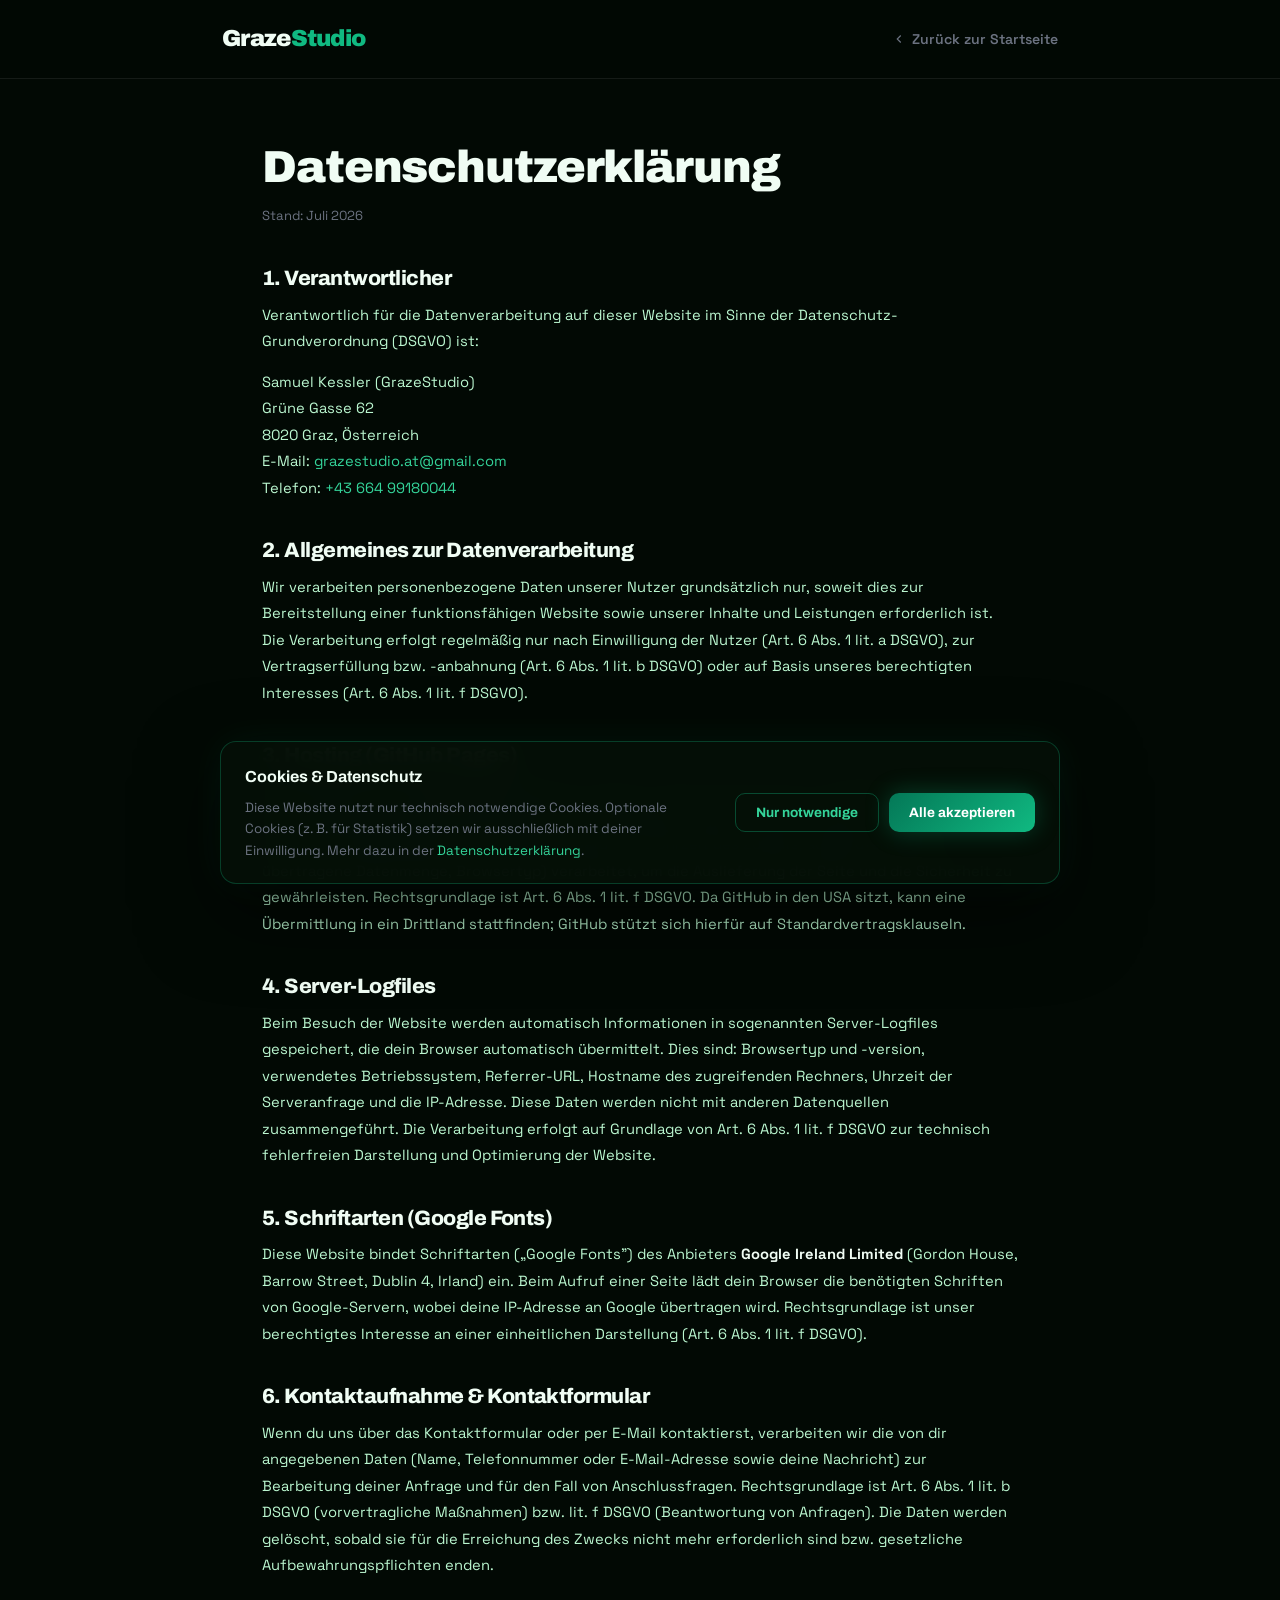
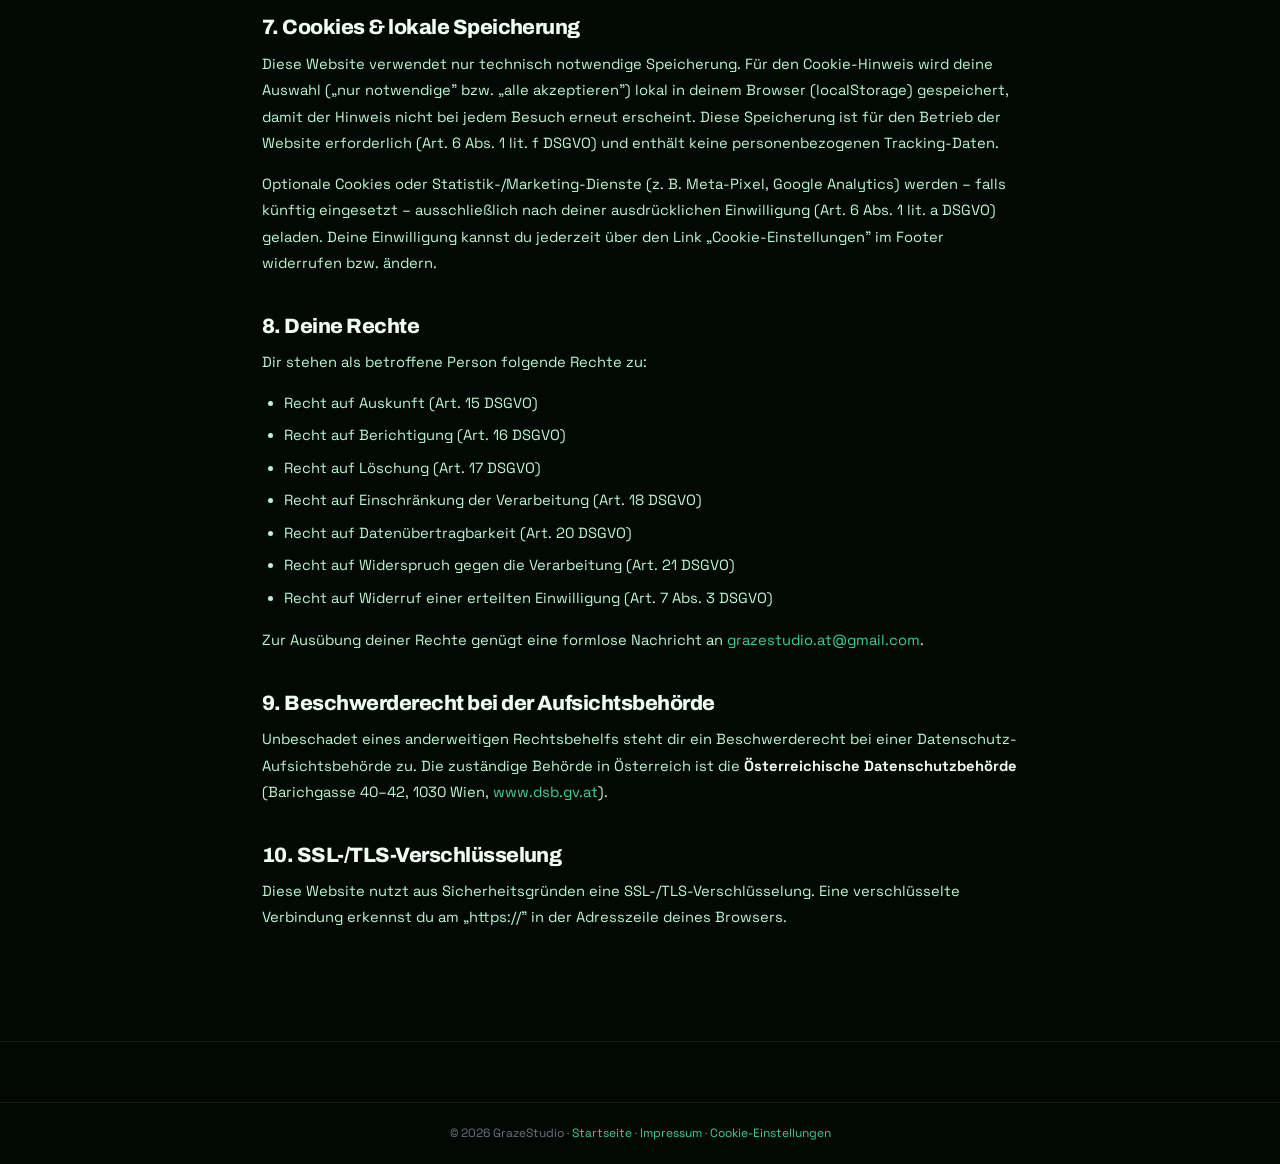
<file: datenschutz.html>
<!DOCTYPE html>
<html lang="de">
<head>
  <meta charset="UTF-8" />
  <meta name="viewport" content="width=device-width, initial-scale=1.0" />
  <title>Datenschutzerklärung – GrazeStudio</title>
  <meta name="robots" content="noindex" />
  <link rel="preconnect" href="https://fonts.googleapis.com" />
  <link rel="preconnect" href="https://fonts.gstatic.com" crossorigin />
  <link href="https://fonts.googleapis.com/css2?family=Archivo:wght@300;400;500;600;700;800;900&family=Space+Grotesk:wght@300;400;500;600;700&display=swap" rel="stylesheet" />
  <link rel="stylesheet" href="style.css?v=legal-cookie" />
</head>
<body>
  <nav class="legal-nav">
    <div class="legal-nav-inner">
      <a href="index.html" class="logo">Graze<span>Studio</span></a>
      <a href="index.html" class="legal-back">
        <svg width="14" height="14" viewBox="0 0 24 24" fill="none" stroke="currentColor" stroke-width="2"><path d="M15 18l-6-6 6-6"/></svg>
        Zurück zur Startseite
      </a>
    </div>
  </nav>

  <main class="legal-wrap">
    <h1>Datenschutzerklärung</h1>
    <p class="legal-updated">Stand: Juli 2026</p>

    <h2>1. Verantwortlicher</h2>
    <p>Verantwortlich für die Datenverarbeitung auf dieser Website im Sinne der Datenschutz-Grundverordnung (DSGVO) ist:</p>
    <p>
      Samuel Kessler (GrazeStudio)<br />
      Grüne Gasse 62<br />
      8020 Graz, Österreich<br />
      E-Mail: <a href="mailto:grazestudio.at@gmail.com">grazestudio.at@gmail.com</a><br />
      Telefon: <a href="tel:+4366499180044">+43 664 99180044</a>
    </p>

    <h2>2. Allgemeines zur Datenverarbeitung</h2>
    <p>Wir verarbeiten personenbezogene Daten unserer Nutzer grundsätzlich nur, soweit dies zur Bereitstellung einer funktionsfähigen Website sowie unserer Inhalte und Leistungen erforderlich ist. Die Verarbeitung erfolgt regelmäßig nur nach Einwilligung der Nutzer (Art. 6 Abs. 1 lit. a DSGVO), zur Vertragserfüllung bzw. -anbahnung (Art. 6 Abs. 1 lit. b DSGVO) oder auf Basis unseres berechtigten Interesses (Art. 6 Abs. 1 lit. f DSGVO).</p>

    <h2>3. Hosting (GitHub Pages)</h2>
    <p>Diese Website wird bei <strong>GitHub, Inc.</strong> (88 Colin P. Kelly Jr. Street, San Francisco, CA 94107, USA) über den Dienst „GitHub Pages" gehostet. Beim Aufruf der Website werden durch den Hoster automatisch technische Zugriffsdaten (u.&nbsp;a. IP-Adresse, Datum und Uhrzeit des Zugriffs, aufgerufene Seite, übertragene Datenmenge, Browsertyp) verarbeitet, um die Auslieferung der Seite und die Sicherheit zu gewährleisten. Rechtsgrundlage ist Art. 6 Abs. 1 lit. f DSGVO. Da GitHub in den USA sitzt, kann eine Übermittlung in ein Drittland stattfinden; GitHub stützt sich hierfür auf Standardvertragsklauseln.</p>

    <h2>4. Server-Logfiles</h2>
    <p>Beim Besuch der Website werden automatisch Informationen in sogenannten Server-Logfiles gespeichert, die dein Browser automatisch übermittelt. Dies sind: Browsertyp und -version, verwendetes Betriebssystem, Referrer-URL, Hostname des zugreifenden Rechners, Uhrzeit der Serveranfrage und die IP-Adresse. Diese Daten werden nicht mit anderen Datenquellen zusammengeführt. Die Verarbeitung erfolgt auf Grundlage von Art. 6 Abs. 1 lit. f DSGVO zur technisch fehlerfreien Darstellung und Optimierung der Website.</p>

    <h2>5. Schriftarten (Google Fonts)</h2>
    <p>Diese Website bindet Schriftarten („Google Fonts") des Anbieters <strong>Google Ireland Limited</strong> (Gordon House, Barrow Street, Dublin 4, Irland) ein. Beim Aufruf einer Seite lädt dein Browser die benötigten Schriften von Google-Servern, wobei deine IP-Adresse an Google übertragen wird. Rechtsgrundlage ist unser berechtigtes Interesse an einer einheitlichen Darstellung (Art. 6 Abs. 1 lit. f DSGVO).</p>

    <h2>6. Kontaktaufnahme &amp; Kontaktformular</h2>
    <p>Wenn du uns über das Kontaktformular oder per E-Mail kontaktierst, verarbeiten wir die von dir angegebenen Daten (Name, Telefonnummer oder E-Mail-Adresse sowie deine Nachricht) zur Bearbeitung deiner Anfrage und für den Fall von Anschlussfragen. Rechtsgrundlage ist Art. 6 Abs. 1 lit. b DSGVO (vorvertragliche Maßnahmen) bzw. lit. f DSGVO (Beantwortung von Anfragen). Die Daten werden gelöscht, sobald sie für die Erreichung des Zwecks nicht mehr erforderlich sind bzw. gesetzliche Aufbewahrungspflichten enden.</p>

    <h2>7. Cookies &amp; lokale Speicherung</h2>
    <p>Diese Website verwendet nur technisch notwendige Speicherung. Für den Cookie-Hinweis wird deine Auswahl („nur notwendige" bzw. „alle akzeptieren") lokal in deinem Browser (localStorage) gespeichert, damit der Hinweis nicht bei jedem Besuch erneut erscheint. Diese Speicherung ist für den Betrieb der Website erforderlich (Art. 6 Abs. 1 lit. f DSGVO) und enthält keine personenbezogenen Tracking-Daten.</p>
    <p>Optionale Cookies oder Statistik-/Marketing-Dienste (z.&nbsp;B. Meta-Pixel, Google Analytics) werden – falls künftig eingesetzt – ausschließlich nach deiner ausdrücklichen Einwilligung (Art. 6 Abs. 1 lit. a DSGVO) geladen. Deine Einwilligung kannst du jederzeit über den Link „Cookie-Einstellungen" im Footer widerrufen bzw. ändern.</p>

    <h2>8. Deine Rechte</h2>
    <p>Dir stehen als betroffene Person folgende Rechte zu:</p>
    <ul>
      <li>Recht auf Auskunft (Art. 15 DSGVO)</li>
      <li>Recht auf Berichtigung (Art. 16 DSGVO)</li>
      <li>Recht auf Löschung (Art. 17 DSGVO)</li>
      <li>Recht auf Einschränkung der Verarbeitung (Art. 18 DSGVO)</li>
      <li>Recht auf Datenübertragbarkeit (Art. 20 DSGVO)</li>
      <li>Recht auf Widerspruch gegen die Verarbeitung (Art. 21 DSGVO)</li>
      <li>Recht auf Widerruf einer erteilten Einwilligung (Art. 7 Abs. 3 DSGVO)</li>
    </ul>
    <p>Zur Ausübung deiner Rechte genügt eine formlose Nachricht an <a href="mailto:grazestudio.at@gmail.com">grazestudio.at@gmail.com</a>.</p>

    <h2>9. Beschwerderecht bei der Aufsichtsbehörde</h2>
    <p>Unbeschadet eines anderweitigen Rechtsbehelfs steht dir ein Beschwerderecht bei einer Datenschutz-Aufsichtsbehörde zu. Die zuständige Behörde in Österreich ist die <strong>Österreichische Datenschutzbehörde</strong> (Barichgasse 40–42, 1030 Wien, <a href="https://www.dsb.gv.at" target="_blank" rel="noopener">www.dsb.gv.at</a>).</p>

    <h2>10. SSL-/TLS-Verschlüsselung</h2>
    <p>Diese Website nutzt aus Sicherheitsgründen eine SSL-/TLS-Verschlüsselung. Eine verschlüsselte Verbindung erkennst du am „https://" in der Adresszeile deines Browsers.</p>
  </main>

  <footer>
    <div class="footer-bottom">
      <p>© 2026 GrazeStudio · <a href="index.html" style="color:var(--em-400);text-decoration:none;">Startseite</a> · <a href="impressum.html" style="color:var(--em-400);text-decoration:none;">Impressum</a> · <a href="#" data-cookie-settings style="color:var(--em-400);text-decoration:none;">Cookie-Einstellungen</a></p>
    </div>
  </footer>

  <script src="main.js?v=legal-cookie"></script>
</body>
</html>
</file>
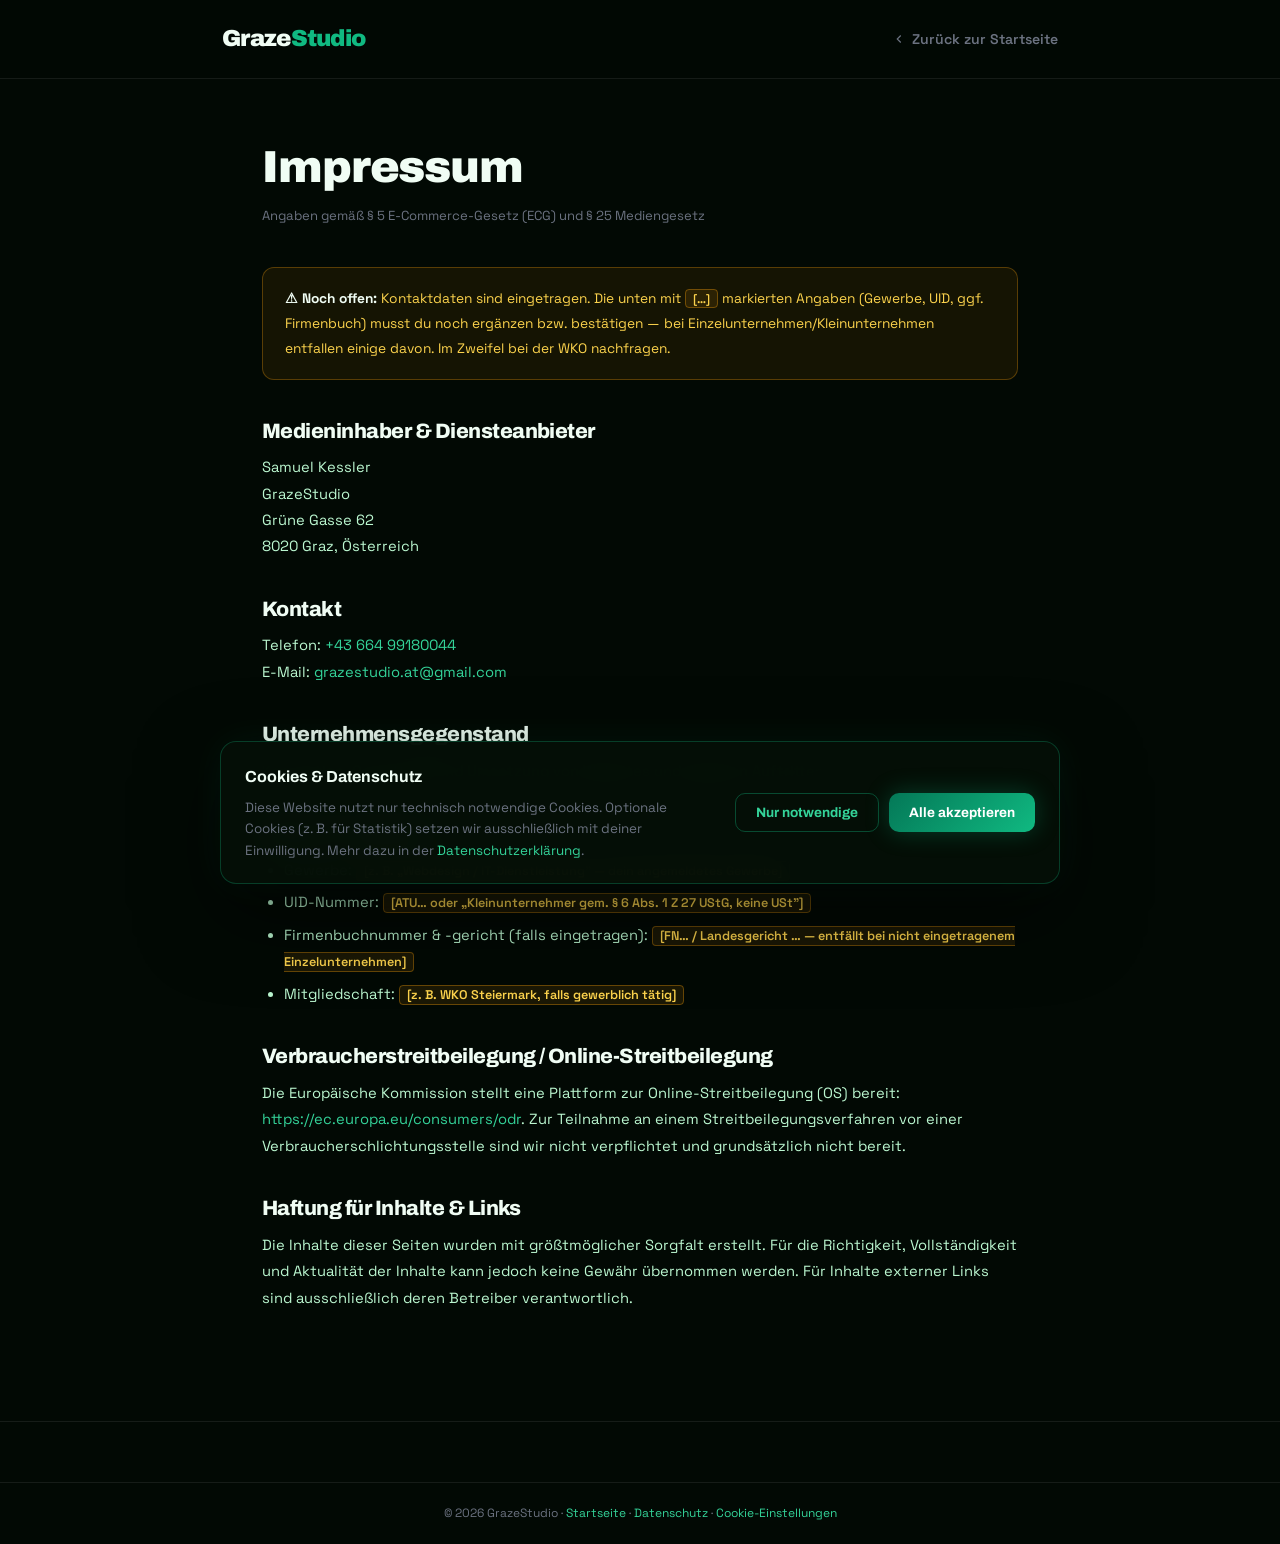
<file: impressum.html>
<!DOCTYPE html>
<html lang="de">
<head>
  <meta charset="UTF-8" />
  <meta name="viewport" content="width=device-width, initial-scale=1.0" />
  <title>Impressum – GrazeStudio</title>
  <meta name="robots" content="noindex" />
  <link rel="preconnect" href="https://fonts.googleapis.com" />
  <link rel="preconnect" href="https://fonts.gstatic.com" crossorigin />
  <link href="https://fonts.googleapis.com/css2?family=Archivo:wght@300;400;500;600;700;800;900&family=Space+Grotesk:wght@300;400;500;600;700&display=swap" rel="stylesheet" />
  <link rel="stylesheet" href="style.css?v=legal-cookie" />
</head>
<body>
  <nav class="legal-nav">
    <div class="legal-nav-inner">
      <a href="index.html" class="logo">Graze<span>Studio</span></a>
      <a href="index.html" class="legal-back">
        <svg width="14" height="14" viewBox="0 0 24 24" fill="none" stroke="currentColor" stroke-width="2"><path d="M15 18l-6-6 6-6"/></svg>
        Zurück zur Startseite
      </a>
    </div>
  </nav>

  <main class="legal-wrap">
    <h1>Impressum</h1>
    <p class="legal-updated">Angaben gemäß § 5 E-Commerce-Gesetz (ECG) und § 25 Mediengesetz</p>

    <div class="legal-notice">
      <p><strong>⚠ Noch offen:</strong> Kontaktdaten sind eingetragen. Die unten mit <span class="legal-placeholder">[…]</span> markierten Angaben (Gewerbe, UID, ggf. Firmenbuch) musst du noch ergänzen bzw. bestätigen — bei Einzelunternehmen/Kleinunternehmen entfallen einige davon. Im Zweifel bei der WKO nachfragen.</p>
    </div>

    <h2>Medieninhaber &amp; Diensteanbieter</h2>
    <p>
      Samuel Kessler<br />
      GrazeStudio<br />
      Grüne Gasse 62<br />
      8020 Graz, Österreich
    </p>

    <h2>Kontakt</h2>
    <p>
      Telefon: <a href="tel:+4366499180044">+43 664 99180044</a><br />
      E-Mail: <a href="mailto:grazestudio.at@gmail.com">grazestudio.at@gmail.com</a>
    </p>

    <h2>Unternehmensgegenstand</h2>
    <p>Konzeption, Gestaltung und Umsetzung von Websites und digitalen Auftritten.</p>

    <h2>Weitere Angaben</h2>
    <ul>
      <li>Gewerbe: <span class="legal-placeholder">[z.&nbsp;B. „Webdesign / IT-Dienstleistung" — dein angemeldetes Gewerbe]</span></li>
      <li>UID-Nummer: <span class="legal-placeholder">[ATU… oder „Kleinunternehmer gem. § 6 Abs. 1 Z 27 UStG, keine USt"]</span></li>
      <li>Firmenbuchnummer &amp; -gericht (falls eingetragen): <span class="legal-placeholder">[FN… / Landesgericht … — entfällt bei nicht eingetragenem Einzelunternehmen]</span></li>
      <li>Mitgliedschaft: <span class="legal-placeholder">[z.&nbsp;B. WKO Steiermark, falls gewerblich tätig]</span></li>
    </ul>

    <h2>Verbraucherstreitbeilegung / Online-Streitbeilegung</h2>
    <p>Die Europäische Kommission stellt eine Plattform zur Online-Streitbeilegung (OS) bereit: <a href="https://ec.europa.eu/consumers/odr" target="_blank" rel="noopener">https://ec.europa.eu/consumers/odr</a>. Zur Teilnahme an einem Streitbeilegungsverfahren vor einer Verbraucherschlichtungsstelle sind wir nicht verpflichtet und grundsätzlich nicht bereit.</p>

    <h2>Haftung für Inhalte &amp; Links</h2>
    <p>Die Inhalte dieser Seiten wurden mit größtmöglicher Sorgfalt erstellt. Für die Richtigkeit, Vollständigkeit und Aktualität der Inhalte kann jedoch keine Gewähr übernommen werden. Für Inhalte externer Links sind ausschließlich deren Betreiber verantwortlich.</p>
  </main>

  <footer>
    <div class="footer-bottom">
      <p>© 2026 GrazeStudio · <a href="index.html" style="color:var(--em-400);text-decoration:none;">Startseite</a> · <a href="datenschutz.html" style="color:var(--em-400);text-decoration:none;">Datenschutz</a> · <a href="#" data-cookie-settings style="color:var(--em-400);text-decoration:none;">Cookie-Einstellungen</a></p>
    </div>
  </footer>

  <script src="main.js?v=legal-cookie"></script>
</body>
</html>
</file>
<file: style.css>
/* ============================================================
   GRAZE STUDIO — Cinematic Dark Glassmorphism
   Fonts: Archivo (headings) + Space Grotesk (body)
   Source: UI/UX Pro Max — cinematic dark + bento grid
   ============================================================ */

*, *::before, *::after { box-sizing: border-box; margin: 0; padding: 0; }

:root {
  --em-300: #6ee7b7;
  --em-400: #34d399;
  --em-500: #10b981;
  --em-600: #059669;
  --em-700: #047857;
  --em-900: #064e3b;

  --bg:      #020904;
  --bg-alt:  #050f07;
  --bg-t:     rgba(2,9,4,0.8);
  --bg-alt-t: rgba(5,15,7,0.76);
  --glass:   rgba(255,255,255,0.045);
  --glass-h: rgba(255,255,255,0.075);
  --border:  rgba(255,255,255,0.08);
  --border-h:rgba(16,185,129,0.30);

  --text-1: #f0fdf4;
  --text-2: #bbf7d0;
  --text-3: #6b7280;
  --text-4: #9ca3af;

  --blur: 16px;
  --r: 20px;
  --r-sm: 12px;
  --ease: cubic-bezier(0.16, 1, 0.3, 1);
  --t: 0.28s;
}

html { scroll-behavior: smooth; }

body {
  font-family: 'Space Grotesk', sans-serif;
  background: var(--bg);
  color: var(--text-1);
  line-height: 1.65;
  overflow-x: hidden;
}

/* Animated 3D wave backdrop — sits behind everything below the hero.
   Pinned via position:fixed so it never scrolls with the page; only the
   wave motion inside the canvas animates in place. */
.site-wave-bg {
  position: fixed; inset: 0; z-index: -1;
  width: 100%; height: 100%;
  display: block; pointer-events: none;
}

/* Noise texture overlay */
.noise-overlay {
  position: fixed; inset: 0; z-index: 999; pointer-events: none;
  background-image: url("data:image/svg+xml,%3Csvg viewBox='0 0 256 256' xmlns='http://www.w3.org/2000/svg'%3E%3Cfilter id='n'%3E%3CfeTurbulence type='fractalNoise' baseFrequency='0.9' numOctaves='4' stitchTiles='stitch'/%3E%3C/filter%3E%3Crect width='100%25' height='100%25' filter='url(%23n)' opacity='1'/%3E%3C/svg%3E");
  opacity: 0.022;
}

/* ---- TYPE ---- */
h1,h2,h3,h4 { font-family:'Archivo',sans-serif; letter-spacing:-0.025em; line-height:1.08; }
h1 { font-size:clamp(3rem,7vw,5.8rem); font-weight:900; }
h1 em { font-style:normal; background:linear-gradient(135deg,var(--em-500),var(--em-300)); -webkit-background-clip:text; -webkit-text-fill-color:transparent; background-clip:text; }
h2 { font-size:clamp(2rem,4.5vw,3.4rem); font-weight:800; }
h3 { font-size:1.15rem; font-weight:700; }
p  { color:var(--text-3); font-size:0.95rem; line-height:1.75; }

.gradient-text {
  background:linear-gradient(135deg,var(--em-500) 0%,var(--em-400) 60%,var(--em-300) 100%);
  -webkit-background-clip:text; -webkit-text-fill-color:transparent; background-clip:text;
}

/* ---- LAYOUT ---- */
.container { max-width:1220px; margin:0 auto; padding:0 32px; }
.text-center { text-align:center; }
section { padding:120px 0; }
.section-alt { background:var(--bg-alt-t); }

.section-header { margin-bottom:56px; }
.section-header h2 { margin-top:12px; }

.section-cta { text-align:center; margin-top:56px; }

/* ---- GLASS ---- */
.glass {
  background:var(--glass);
  backdrop-filter:blur(var(--blur));
  -webkit-backdrop-filter:blur(var(--blur));
  border:1px solid var(--border);
  border-radius:var(--r);
}

/* ---- TAGS ---- */
.section-tag {
  display:inline-block;
  background:rgba(16,185,129,.1);
  border:1px solid rgba(16,185,129,.22);
  color:var(--em-400);
  padding:5px 14px; border-radius:999px;
  font-size:.7rem; font-weight:700; letter-spacing:.1em; text-transform:uppercase;
}

/* ---- BUTTONS ---- */
.btn-primary {
  display:inline-flex; align-items:center; justify-content:center; gap:6px;
  background:linear-gradient(135deg,var(--em-700),var(--em-500));
  color:#fff; font-family:'Archivo',sans-serif; font-weight:700; font-size:.92rem;
  padding:14px 26px; border-radius:var(--r-sm);
  border:none; cursor:pointer; text-decoration:none;
  box-shadow:0 0 30px rgba(16,185,129,.28);
  transition:transform var(--t) var(--ease), box-shadow var(--t) var(--ease);
}
.btn-primary:hover { transform:translateY(-2px); box-shadow:0 0 48px rgba(16,185,129,.48); }
.btn-primary.btn-sm { padding:10px 18px; font-size:.82rem; }
.btn-large { padding:17px 36px; font-size:1rem; }
.w-full { width:100%; }

.btn-outline {
  display:inline-flex; align-items:center; gap:6px;
  background:transparent; color:var(--em-400);
  font-family:'Archivo',sans-serif; font-weight:700; font-size:.9rem;
  padding:13px 24px; border-radius:var(--r-sm);
  border:1px solid rgba(16,185,129,.35); text-decoration:none;
  transition:background var(--t), border-color var(--t);
}
.btn-outline:hover { background:rgba(16,185,129,.1); border-color:rgba(16,185,129,.6); }

.btn-outline-sm {
  display:inline-flex; align-items:center;
  background:transparent; color:var(--em-400);
  font-weight:700; font-size:.8rem; padding:8px 16px;
  border-radius:8px; border:1px solid rgba(16,185,129,.3);
  text-decoration:none; cursor:pointer; transition:background var(--t);
}
.btn-outline-sm:hover { background:rgba(16,185,129,.1); }

.btn-text {
  display:inline-flex; align-items:center; gap:6px;
  color:var(--text-4); font-weight:600; font-size:.9rem;
  text-decoration:none; padding:14px 0;
  transition:color var(--t);
}
.btn-text:hover { color:var(--text-1); }

/* ---- NAVBAR ---- */
#navbar {
  position:fixed; top:0; left:0; right:0; z-index:1000;
  border-bottom:1px solid transparent;
  transition:background .3s, border-color .3s, backdrop-filter .3s;
}
#navbar.scrolled {
  background:rgba(2,9,4,.85);
  backdrop-filter:blur(24px);
  -webkit-backdrop-filter:blur(24px);
  border-bottom-color:var(--border);
}
.nav-inner { max-width:1220px; margin:0 auto; padding:20px 32px; display:flex; align-items:center; justify-content:space-between; }
.logo { font-family:'Archivo',sans-serif; font-size:1.45rem; font-weight:900; color:var(--text-1); text-decoration:none; letter-spacing:-.03em; }
.logo span { color:var(--em-500); }
.nav-links { list-style:none; display:flex; align-items:center; gap:2px; }
.nav-links a { color:var(--text-3); font-size:.88rem; font-weight:500; padding:8px 14px; border-radius:8px; text-decoration:none; transition:color var(--t); }
.nav-links a:hover { color:var(--text-1); }
.btn-nav { background:rgba(16,185,129,.1) !important; border:1px solid rgba(16,185,129,.28) !important; color:var(--em-400) !important; font-weight:700 !important; }
.btn-nav:hover { background:rgba(16,185,129,.22) !important; color:#fff !important; }

.burger { display:none; flex-direction:column; gap:5px; background:none; border:none; cursor:pointer; padding:8px; }
.burger span { width:22px; height:2px; background:var(--text-3); border-radius:2px; display:block; }
.mobile-menu { display:none; flex-direction:column; padding:16px 32px; border-top:1px solid var(--border); background:#020904; }
.mobile-menu.open { display:flex; }
.mob-link { color:var(--text-3); font-weight:500; padding:13px 0; border-bottom:1px solid var(--border); text-decoration:none; transition:color var(--t); }
.mob-link:hover,.mob-link.cta { color:var(--em-400); }
.mob-link.cta { border:none; font-weight:700; margin-top:8px; }

/* ════════════════════════════════
   HERO — Split Layout
   ════════════════════════════════ */
#hero {
  min-height:100vh; display:flex; align-items:center;
  position:relative; overflow:hidden; padding:120px 0 80px;
  background:var(--bg); /* fully opaque — the wave backdrop only starts below the hero */
}

/* Ambient particle field (physics-based, replaces static blobs) */
.hero-particles {
  position:absolute; inset:0; z-index:0;
  display:block; width:100%; height:100%;
  pointer-events:none;
}

.hero-grid {
  display:grid; grid-template-columns:1fr 1fr;
  gap:64px; align-items:center;
  position:relative; z-index:1;
}

.availability-pill {
  display:inline-flex; align-items:center; gap:8px;
  background:rgba(16,185,129,.08); border:1px solid rgba(16,185,129,.2);
  color:var(--em-400); padding:7px 16px; border-radius:999px;
  font-size:.75rem; font-weight:600; text-decoration:none;
  margin-bottom:28px; transition:background var(--t);
}
.availability-pill:hover { background:rgba(16,185,129,.15); }
.avail-dot { width:7px; height:7px; background:var(--em-400); border-radius:50%; animation:pulse 2s ease infinite; }
@keyframes pulse { 0%,100%{opacity:1;box-shadow:0 0 0 0 rgba(16,185,129,.4)} 50%{opacity:.7;box-shadow:0 0 0 6px rgba(16,185,129,0)} }

.hero-left h1 { margin-bottom:22px; }
.hero-desc { font-size:1.05rem; color:var(--text-2); margin-bottom:36px; max-width:480px; }
.hero-actions { display:flex; align-items:center; gap:20px; flex-wrap:wrap; }

/* Floating cards right side */
.hero-right {
  display:grid;
  grid-template-columns:1fr 1fr;
  grid-template-rows:auto auto;
  gap:14px;
  animation:heroFloat 6s ease-in-out infinite;
}
@keyframes heroFloat { 0%,100%{transform:translateY(0)} 50%{transform:translateY(-8px)} }

.hero-card { padding:22px; cursor:default; }
.hero-card:hover { border-color:var(--border-h); background:var(--glass-h); }

.card-main { grid-column:span 2; }
.card-label { font-size:.68rem; font-weight:700; color:var(--em-500); text-transform:uppercase; letter-spacing:.09em; margin-bottom:8px; }
.card-title { font-family:'Archivo',sans-serif; font-weight:700; font-size:1.1rem; margin-bottom:4px; }
.card-sub   { font-size:.8rem; color:var(--text-3); margin-bottom:16px; }
.card-progress { display:flex; flex-direction:column; gap:6px; }
.progress-bar { height:4px; background:rgba(255,255,255,.08); border-radius:2px; position:relative; overflow:hidden; }
.progress-bar::after { content:''; position:absolute; inset:0 auto 0 0; width:var(--pct); background:linear-gradient(90deg,var(--em-700),var(--em-400)); border-radius:2px; animation:fillBar 1.2s var(--ease) .5s both; }
@keyframes fillBar { from{width:0} to{width:var(--pct)} }
.card-progress span { font-size:.72rem; color:var(--text-3); }

.card-stat { display:flex; flex-direction:column; justify-content:center; align-items:flex-start; gap:4px; }
.stat-big { font-family:'Archivo',sans-serif; font-size:2.8rem; font-weight:900; line-height:1; background:linear-gradient(135deg,var(--em-500),var(--em-300)); -webkit-background-clip:text; -webkit-text-fill-color:transparent; background-clip:text; }
.stat-label { font-size:.75rem; color:var(--text-3); line-height:1.4; }

.card-review { display:flex; flex-direction:column; gap:8px; }
.review-stars { color:#f59e0b; font-size:.75rem; letter-spacing:2px; }
.card-review p { font-size:.78rem; font-style:italic; color:var(--text-2); }
.review-author { font-size:.7rem; color:var(--text-3); }

.card-speed { display:flex; flex-direction:column; align-items:center; justify-content:center; gap:8px; }
.speed-ring { position:relative; display:flex; align-items:center; justify-content:center; }
.speed-ring span { position:absolute; font-family:'Archivo',sans-serif; font-size:.9rem; font-weight:800; color:var(--em-400); }
.speed-label { font-size:.72rem; color:var(--text-3); text-align:center; }

/* ════════════════════════════════
   MARQUEE TICKER
   ════════════════════════════════ */
.marquee-wrap {
  border-top:1px solid var(--border);
  border-bottom:1px solid var(--border);
  background:rgba(16,185,129,.03);
  padding:14px 0; overflow:hidden; white-space:nowrap;
}
.marquee-track {
  display:inline-flex; align-items:center; gap:24px;
  animation:marquee 28s linear infinite;
  font-size:.8rem; font-weight:600; color:var(--text-3);
  text-transform:uppercase; letter-spacing:.08em;
}
.marquee-dot { color:var(--em-600); font-size:.5rem; }
@keyframes marquee { from{transform:translateX(0)} to{transform:translateX(-50%)} }

/* ════════════════════════════════
   CAPABILITIES — tabbed services with live preview
   ════════════════════════════════ */
#leistungen { background:var(--bg-alt-t); }

.cap-tabs { display:flex; flex-wrap:wrap; gap:10px; margin-bottom:36px; }
.cap-tab {
  display:inline-flex; align-items:center; gap:9px;
  background:var(--glass); border:1px solid var(--border); color:var(--text-3);
  font-family:'Archivo',sans-serif; font-weight:700; font-size:.88rem;
  padding:13px 20px; border-radius:999px; cursor:pointer;
  transition:background var(--t), border-color var(--t), color var(--t);
}
.cap-tab svg { flex-shrink:0; opacity:.8; }
.cap-tab:hover { border-color:var(--border-h); color:var(--text-1); }
.cap-tab.active { background:rgba(16,185,129,.12); border-color:rgba(16,185,129,.4); color:var(--em-400); }

.cap-panel { display:none; grid-template-columns:1.1fr 1fr; gap:44px; align-items:center; }
.cap-panel.active { display:grid; animation:capFade .4s var(--ease) both; }
@keyframes capFade { from{opacity:0; transform:translateY(10px)} to{opacity:1; transform:translateY(0)} }

.cap-browser { max-width:480px; }
.cap-visual-seo {
  background:var(--glass); border:1px solid var(--border); border-radius:var(--r);
  padding:32px; backdrop-filter:blur(var(--blur));
}
.cap-seo-grid { display:grid; grid-template-columns:1fr 1fr; gap:16px; }
.cap-seo-item {
  display:flex; align-items:center; gap:10px;
  background:rgba(16,185,129,.06); border:1px solid rgba(16,185,129,.18);
  border-radius:var(--r-sm); padding:16px;
}
.cap-seo-item span { font-size:.85rem; font-weight:600; color:var(--text-2); }

.cap-info h3 { font-size:1.7rem; margin-bottom:14px; }
.cap-info p { margin-bottom:20px; max-width:440px; }
.cap-list { list-style:none; display:flex; flex-direction:column; gap:9px; margin-bottom:28px; }
.cap-list li { font-size:.86rem; color:var(--text-3); display:flex; align-items:center; gap:8px; }
.cap-list li::before { content:''; width:5px; height:5px; background:var(--em-600); border-radius:50%; flex-shrink:0; }
.cap-footer { display:flex; align-items:center; gap:20px; flex-wrap:wrap; }
.cap-price { font-size:.85rem; color:var(--text-3); }
.cap-price strong { color:var(--em-400); font-size:1.25rem; font-family:'Archivo',sans-serif; }

/* ════════════════════════════════
   ÜBER MICH
   ════════════════════════════════ */
.about-layout { display:grid; grid-template-columns:1fr 1.3fr; gap:80px; align-items:center; }

.about-frame { position:relative; }
.about-photo {
  width:340px; height:440px;
  background:linear-gradient(160deg,rgba(16,185,129,.12),rgba(16,185,129,.03));
  border:1px solid rgba(16,185,129,.3); border-radius:24px;
  display:flex; align-items:center; justify-content:center;
  position:relative; overflow:hidden;
  box-shadow:0 0 70px rgba(16,185,129,.22), 0 0 0 1px rgba(16,185,129,.08) inset;
}
.photo-glow {
  position:absolute; width:220px; height:220px; border-radius:50%;
  background:var(--em-700); filter:blur(60px); opacity:.4;
}
.about-photo-img {
  width:100%; height:100%; object-fit:cover;
  position:relative; z-index:1;
}
.about-float-card {
  position:absolute; bottom:-18px; right:-24px; z-index:2;
  padding:12px 18px; display:flex; align-items:center; gap:10px;
  font-size:.82rem; font-weight:600; color:var(--text-1);
  border-color:rgba(16,185,129,.22) !important;
  background:rgba(4,14,8,.9) !important;
}
.about-float-stat {
  position:absolute; top:24px; right:-28px; z-index:2;
  padding:14px 18px; text-align:center;
  border-color:rgba(16,185,129,.22) !important;
  background:rgba(4,14,8,.9) !important;
}
.float-num { font-family:'Archivo',sans-serif; font-size:1.6rem; font-weight:900; background:linear-gradient(135deg,var(--em-500),var(--em-300)); -webkit-background-clip:text; -webkit-text-fill-color:transparent; background-clip:text; }
.float-text { font-size:.7rem; color:var(--text-3); }

.about-text h2 { margin-top:12px; margin-bottom:20px; }
.about-lead { font-size:1.02rem !important; color:var(--text-2) !important; margin-bottom:14px; }
.about-text > p { margin-bottom:28px; }

.value-grid { display:flex; flex-direction:column; gap:14px; margin-bottom:32px; }
.value-block { display:flex; align-items:flex-start; gap:14px; }
.value-num { width:36px; height:36px; background:rgba(16,185,129,.1); border:1px solid rgba(16,185,129,.2); border-radius:10px; display:flex; align-items:center; justify-content:center; flex-shrink:0; margin-top:2px; }
.value-block strong { display:block; font-size:.92rem; color:var(--text-1); margin-bottom:2px; }
.value-block span { font-size:.8rem; color:var(--text-3); }

/* ════════════════════════════════
   STORYLINE PROCESS
   ════════════════════════════════ */
#prozess { background:var(--bg-t); }

.storyline { position:relative; margin-top:32px; height:640px; }
.storyline-svg { position:absolute; inset:0; width:100%; height:100%; }

.story-step {
  position:absolute; left:var(--x); top:var(--y);
  transform:translate(-50%,-50%);
  width:220px; text-align:center;
  display:flex; flex-direction:column; align-items:center; gap:4px;
}
.story-icon {
  width:64px; height:64px; border-radius:50%;
  display:flex; align-items:center; justify-content:center;
  background:radial-gradient(circle at 35% 30%, rgba(16,185,129,.22), rgba(2,9,4,.4));
  border:1px solid rgba(16,185,129,.3);
  box-shadow:0 0 30px rgba(16,185,129,.18), inset 0 8px 14px rgba(255,255,255,.08), inset 0 -10px 16px rgba(16,185,129,.12);
  margin-bottom:10px;
  position:relative; overflow:hidden;
  cursor:default;
  transition:transform .35s var(--ease), box-shadow .35s var(--ease);
}
/* Glassy bubble highlight */
.story-icon::before {
  content:''; position:absolute; top:9px; left:14px; width:22px; height:13px;
  background:radial-gradient(ellipse at center, rgba(255,255,255,.4), transparent 75%);
  border-radius:50%; pointer-events:none;
}
.story-icon:hover {
  transform:scale(1.16);
  box-shadow:0 0 44px rgba(16,185,129,.4), inset 0 8px 14px rgba(255,255,255,.1), inset 0 -10px 16px rgba(16,185,129,.16);
}
.story-icon-float { display:flex; animation:bubbleFloat 3.6s ease-in-out infinite; }
.story-icon img { width:40px; height:40px; display:block; }

@keyframes bubbleFloat {
  0%, 100% { transform:translate(0, 0); }
  50%      { transform:translate(1px, -7px); }
}

/* Stagger the float so bubbles don't bob in unison */
.story-step:nth-of-type(1) .story-icon-float { animation-duration:3.6s; animation-delay:0s; }
.story-step:nth-of-type(2) .story-icon-float { animation-duration:4.2s; animation-delay:.4s; }
.story-step:nth-of-type(3) .story-icon-float { animation-duration:3.9s; animation-delay:.9s; }
.story-step:nth-of-type(4) .story-icon-float { animation-duration:4.4s; animation-delay:.2s; }

@media (prefers-reduced-motion: reduce) {
  .story-icon-float { animation:none; }
}
.story-step-num { font-family:'Archivo',sans-serif; font-size:.7rem; font-weight:800; color:var(--em-500); letter-spacing:.1em; position:relative; z-index:1; }
/* Solid card behind the text so the connecting path passes behind it, not across bare text */
.story-text { position:relative; z-index:1; margin-top:8px; padding:16px 18px; background:rgba(4,14,8,.92); }
.story-text h3 { font-size:1.05rem; margin-bottom:4px; }
.story-text p { font-size:.82rem; }
.story-time { margin-top:6px; font-size:.72rem; color:var(--em-600); font-weight:700; }

/* ════════════════════════════════
   HIGHLIGHTS GALLERY — Apple-Style
   ════════════════════════════════ */
#highlights { padding:120px 0 100px; overflow:hidden; background:var(--bg-t); }
/* Dotnav's large bottom padding suited a section that ended there; with a trailing CTA it double-gaps, so trim it */
#highlights .hl-dotnav { padding-bottom:48px; }
#highlights .section-cta { margin-top:0; }
.hl-lead { font-size:1rem !important; color:var(--text-4) !important; max-width:560px; margin:16px auto 0; }

.hl-track-outer { margin-top:64px; position:relative; }
.hl-track { display:flex; transition:transform .65s var(--ease); will-change:transform; }
.hl-slide { min-width:100%; }
.hl-card-inner { display:grid; grid-template-columns:1fr 1fr; gap:72px; align-items:center; min-height:460px; padding-bottom:64px; }

.hl-visual { display:flex; align-items:center; justify-content:center; }

/* -- Slide 1: Design -- */
.hl-vis-design { width:100%; max-width:460px; position:relative; }
.hl-browser-mini {
  background:rgba(255,255,255,.04); border:1px solid var(--border); border-radius:14px; overflow:hidden;
  box-shadow:0 40px 90px rgba(0,0,0,.55), 0 0 0 1px rgba(255,255,255,.03);
}
.hl-brow-bar { display:flex; align-items:center; gap:10px; background:rgba(255,255,255,.04); border-bottom:1px solid var(--border); padding:10px 14px; }
.hl-dot-trio { display:flex; gap:5px; flex-shrink:0; }
.hl-dot-trio i { display:block; width:8px; height:8px; border-radius:50%; }
.hl-dot-trio i:nth-child(1) { background:#ff5f56; }
.hl-dot-trio i:nth-child(2) { background:#febc2e; }
.hl-dot-trio i:nth-child(3) { background:#28c840; }
.hl-url-bar { flex:1; background:rgba(255,255,255,.06); border:1px solid var(--border); border-radius:6px; padding:4px 12px; font-size:.7rem; color:var(--text-3); }
.hl-brow-body { padding:18px; display:flex; flex-direction:column; gap:10px; }
.hl-page-hero {
  height:120px; background:linear-gradient(135deg,var(--em-900),var(--em-700) 60%,var(--em-500));
  border-radius:8px; padding:14px; display:flex; flex-direction:column; justify-content:space-between; position:relative; overflow:hidden;
}
.hl-page-hero-nav { display:flex; gap:8px; }
.hl-page-hero-nav span { width:24px; height:5px; background:rgba(255,255,255,.4); border-radius:3px; }
.hl-page-hero-text { display:flex; flex-direction:column; gap:5px; }
.hl-ph-line { height:7px; width:70%; background:rgba(255,255,255,.55); border-radius:4px; }
.hl-ph-line.short { width:45%; opacity:.7; }
.hl-ph-btn { width:60px; height:16px; background:#fff; border-radius:4px; margin-top:4px; }
.hl-page-cards { display:grid; grid-template-columns:repeat(3,1fr); gap:8px; }
.hl-page-card { height:56px; background:rgba(255,255,255,.05); border:1px solid var(--border); border-radius:6px; animation:hlShimmer 2.4s ease-in-out infinite; }
.hl-page-card:nth-child(2) { animation-delay:.3s; }
.hl-page-card:nth-child(3) { animation-delay:.6s; }
@keyframes hlShimmer { 0%,100%{opacity:.55} 50%{opacity:1;background:rgba(16,185,129,.1)} }
.hl-design-float { position:absolute; padding:9px 16px; font-size:.74rem; font-weight:600; color:var(--text-1); border-radius:999px; display:flex; align-items:center; gap:6px; box-shadow:0 12px 30px rgba(0,0,0,.4); border-color:rgba(16,185,129,.22) !important; }
.hl-df1 { top:-14px; left:-18px; animation:hlFloat1 5s ease-in-out infinite; }
.hl-df2 { bottom:18px; right:-22px; color:var(--em-400) !important; animation:hlFloat2 5s ease-in-out infinite 1s; }
@keyframes hlFloat1 { 0%,100%{transform:translateY(0)} 50%{transform:translateY(-8px)} }
@keyframes hlFloat2 { 0%,100%{transform:translateY(0)} 50%{transform:translateY(8px)} }

/* -- Slide 2: Speed -- */
.hl-vis-speed { width:100%; max-width:380px; }
.hl-gauge-card { padding:32px 28px; display:flex; flex-direction:column; align-items:center; gap:22px; border-color:rgba(16,185,129,.15) !important; }
.hl-gauge-label-top { font-size:.74rem; font-weight:600; color:var(--text-3); letter-spacing:.02em; }
.hl-gauge { width:200px; height:180px; filter:drop-shadow(0 0 28px rgba(16,185,129,.28)); }
.hl-gauge-arc { animation:hlGaugeIn 1.6s var(--ease) .2s both; }
.playing .hl-gauge-arc { animation:hlGaugeIn 1.6s var(--ease) .2s both; }
@keyframes hlGaugeIn { from{stroke-dashoffset:100} to{stroke-dashoffset:26.5} }
.hl-speed-tags { display:flex; gap:10px; flex-wrap:wrap; justify-content:center; }
.hl-speed-tag { display:flex; align-items:center; gap:6px; background:rgba(16,185,129,.08); border:1px solid rgba(16,185,129,.2); border-radius:999px; padding:5px 12px; font-size:.72rem; font-weight:600; color:var(--em-300); }
.hl-green-dot { width:6px; height:6px; background:var(--em-400); border-radius:50%; flex-shrink:0; }

/* -- Slide 3: Mobile -- */
.hl-vis-mobile { display:flex; justify-content:center; position:relative; }
.hl-phone-glow { position:absolute; width:220px; height:220px; background:var(--em-700); filter:blur(70px); opacity:.25; z-index:0; }
.hl-phone {
  width:200px; background:rgba(255,255,255,.04); border:2px solid rgba(255,255,255,.12); border-radius:32px; padding:14px 10px;
  display:flex; flex-direction:column; gap:10px; position:relative; z-index:1;
  box-shadow:0 40px 90px rgba(0,0,0,.55), inset 0 0 0 1px rgba(255,255,255,.03);
  animation:hlPhoneFloat 5s ease-in-out infinite;
}
@keyframes hlPhoneFloat { 0%,100%{transform:translateY(0)} 50%{transform:translateY(-10px)} }
.hl-phone-notch { width:60px; height:8px; background:rgba(255,255,255,.14); border-radius:4px; margin:0 auto; }
.hl-phone-screen { background:linear-gradient(165deg,var(--em-900),var(--em-700)); border-radius:20px; overflow:hidden; min-height:320px; }
.hl-mob-hero { height:90px; background:linear-gradient(135deg,rgba(16,185,129,.45),rgba(110,231,183,.18)); }
.hl-mob-content { padding:14px; display:flex; flex-direction:column; gap:8px; }
.hl-mob-line { height:8px; background:rgba(255,255,255,.22); border-radius:4px; }
.hl-mob-line.short { width:55%; }
.hl-mob-cards { display:flex; gap:8px; margin-top:6px; }
.hl-mob-card { flex:1; height:46px; background:rgba(255,255,255,.08); border-radius:6px; }
.hl-mob-btn { height:30px; background:var(--em-500); border-radius:7px; margin-top:8px; }
.hl-phone-home { width:40px; height:4px; background:rgba(255,255,255,.22); border-radius:2px; margin:0 auto; }

/* -- Slide 4: SEO -- */
.hl-vis-seo { width:100%; max-width:430px; }
.hl-serp { overflow:hidden; box-shadow:0 40px 90px rgba(0,0,0,.55); }
.hl-serp-header { display:flex; align-items:center; gap:12px; padding:14px 18px; border-bottom:1px solid var(--border); }
.hl-serp-logo { font-family:'Archivo',sans-serif; font-size:1.3rem; font-weight:900; color:#4285f4; flex-shrink:0; }
.hl-serp-bar { flex:1; background:rgba(255,255,255,.07); border:1px solid var(--border); border-radius:8px; padding:7px 14px; font-size:.78rem; color:var(--text-2); display:flex; justify-content:space-between; }
.hl-serp-bar span { color:var(--text-3); }
.hl-serp-results { padding:14px; display:flex; flex-direction:column; gap:6px; }
.hl-serp-result { padding:12px 14px; border-radius:8px; display:flex; gap:10px; align-items:flex-start; }
.hl-rank1 { background:rgba(16,185,129,.08); border:1px solid rgba(16,185,129,.22); }
.hl-rank-badge { background:var(--em-600); color:#fff; font-size:.65rem; font-weight:800; padding:2px 7px; border-radius:5px; flex-shrink:0; margin-top:2px; }
.hl-result-url { font-size:.7rem; color:var(--em-400); margin-bottom:3px; }
.hl-result-url.muted { color:var(--text-4); }
.hl-result-title { font-size:.84rem; font-weight:600; color:var(--text-1); margin-bottom:4px; }
.hl-result-title.muted { color:var(--text-3); font-weight:500; }
.hl-result-desc { font-size:.74rem; color:var(--text-3); }
.hl-rank-other { opacity:.45; }

/* -- Slide 5: Conversion -- */
.hl-vis-conv { width:100%; max-width:430px; }
.hl-chart { padding:26px 26px 18px; border-color:rgba(16,185,129,.15) !important; }
.hl-chart-header { display:flex; align-items:center; justify-content:space-between; margin-bottom:26px; }
.hl-chart-label { font-size:.78rem; color:var(--text-3); font-weight:600; }
.hl-chart-badge { background:rgba(16,185,129,.15); border:1px solid rgba(16,185,129,.32); color:var(--em-400); font-size:.76rem; font-weight:700; padding:3px 10px; border-radius:999px; }
.hl-bars { display:flex; align-items:flex-end; gap:8px; height:140px; }
.hl-bar-wrap { flex:1; display:flex; flex-direction:column; align-items:center; gap:6px; height:100%; justify-content:flex-end; }
.hl-bar-wrap span { font-size:.64rem; color:var(--text-4); }
.hl-bar { width:100%; height:0; border-radius:4px 4px 0 0; background:rgba(255,255,255,.12); }
.playing .hl-bar { animation:hlBarGrow 1s var(--ease) forwards; animation-delay:calc(var(--i, 0) * .08s); }
.hl-bar-wrap:nth-child(1) .hl-bar { animation-delay:.1s !important; }
.hl-bar-wrap:nth-child(2) .hl-bar { animation-delay:.18s !important; }
.hl-bar-wrap:nth-child(3) .hl-bar { animation-delay:.26s !important; }
.hl-bar-wrap:nth-child(4) .hl-bar { animation-delay:.34s !important; }
.hl-bar-wrap:nth-child(5) .hl-bar { animation-delay:.42s !important; }
.hl-bar-wrap:nth-child(6) .hl-bar { animation-delay:.5s !important; }
.hl-bar-wrap:nth-child(7) .hl-bar { animation-delay:.58s !important; }
@keyframes hlBarGrow { from{height:0} to{height:var(--bh)} }
.hl-bar.new { background:linear-gradient(180deg,var(--em-400),var(--em-700)); box-shadow:0 0 14px rgba(16,185,129,.3); }
.hl-bar.launch { background:rgba(255,255,255,.22); }
.hl-launch-marker { display:flex; align-items:center; gap:6px; margin-top:10px; padding-left:48%; }
.hl-launch-line { width:1px; height:10px; background:var(--em-500); }
.hl-launch-label { display:flex; align-items:center; gap:4px; font-size:.68rem; color:var(--em-400); font-weight:600; }

/* -- Dot nav -- */
.hl-dotnav { display:flex; align-items:center; justify-content:center; gap:10px; padding:48px 0 96px; }
.hl-dot { position:relative; width:30px; height:4px; background:rgba(255,255,255,.14); border:none; border-radius:2px; cursor:pointer; overflow:hidden; padding:0; transition:width .3s var(--ease); }
.hl-dot.active { width:60px; }
.hl-dot-progress { position:absolute; inset:0 100% 0 0; background:var(--em-400); border-radius:2px; }
.hl-dot.active .hl-dot-progress { animation:hlProgress 5500ms linear forwards; }
@keyframes hlProgress { from{right:100%} to{right:0%} }

/* -- Text side -- */
.hl-text { display:flex; flex-direction:column; gap:18px; }
.hl-tag-label { font-size:.72rem; font-weight:700; color:var(--em-500); letter-spacing:.1em; text-transform:uppercase; }
.hl-text h3 { font-size:clamp(1.7rem,3.2vw,2.6rem); font-weight:800; line-height:1.12; }
.hl-text p { font-size:.98rem; color:var(--text-4); line-height:1.75; max-width:440px; }

/* ════════════════════════════════
   BROWSER MOCKUP PARTS — reused by Capabilities tab previews
   ════════════════════════════════ */
.browser-chrome { border-radius:14px; overflow:hidden; box-shadow:0 60px 130px rgba(0,0,0,.6), 0 0 0 1px rgba(255,255,255,.03); }
.browser-bar { display:flex; align-items:center; gap:14px; background:rgba(255,255,255,.04); border-bottom:1px solid var(--border); padding:13px 18px; }
.browser-dots { display:flex; gap:7px; flex-shrink:0; }
.browser-dots i { display:block; width:11px; height:11px; border-radius:50%; }
.browser-dots i:nth-child(1) { background:#ff5f56; }
.browser-dots i:nth-child(2) { background:#febc2e; }
.browser-dots i:nth-child(3) { background:#28c840; }
.browser-url { flex:1; max-width:380px; margin:0 auto; background:rgba(255,255,255,.06); border:1px solid var(--border); border-radius:8px; padding:6px 16px; font-size:.8rem; color:var(--text-3); display:flex; align-items:center; justify-content:center; gap:7px; }
.bscene-hero { height:210px; padding:24px; display:flex; flex-direction:column; justify-content:space-between; }
.bscene-nav { display:flex; align-items:center; justify-content:space-between; }
.bscene-logo { width:84px; height:10px; background:rgba(255,255,255,.42); border-radius:5px; }
.bscene-nav-links { display:flex; gap:10px; }
.bscene-nav-links::before, .bscene-nav-links::after { content:''; display:block; width:42px; height:8px; background:rgba(255,255,255,.25); border-radius:4px; }
.bscene-headline { display:flex; flex-direction:column; gap:9px; }
.bsh-line { height:15px; width:250px; background:rgba(255,255,255,.55); border-radius:7px; }
.bsh-line.short { width:165px; opacity:.7; }
.bsh-btn { width:110px; height:30px; background:var(--em-500); border-radius:7px; margin-top:6px; }
.bsh-btn.alt { background:#6366f1; }
.bsh-btn.pink { background:#d946ef; }
.bscene-body { flex:1; padding:22px 24px; background:var(--bg); }
.bscene-grid3 { display:grid; grid-template-columns:repeat(3,1fr); gap:14px; }
.bscene-card { height:84px; background:rgba(255,255,255,.04); border:1px solid var(--border); border-radius:8px; }
.bscene-card.purple { border-color:rgba(217,70,239,.2); background:rgba(217,70,239,.06); }
.bscene-grid2 { display:grid; grid-template-columns:1fr 1fr; gap:18px; align-items:center; height:100%; }
.bscene-img-block { height:130px; background:rgba(99,102,241,.16); border:1px solid rgba(99,102,241,.22); border-radius:8px; }
.bscene-text-block { display:flex; flex-direction:column; gap:9px; }
.bstb-line { height:8px; background:rgba(255,255,255,.1); border-radius:4px; }
.bstb-line.short { width:65%; }

/* ════════════════════════════════
   STATS BAND — Dynamic Data Viz
   ════════════════════════════════ */
.stats-band {
  border-top:1px solid var(--border);
  border-bottom:1px solid var(--border);
  background:rgba(16,185,129,.03);
  padding:60px 0;
}

.stats-viz {
  position:relative;
  display:flex; align-items:center; justify-content:center; gap:0;
  padding:48px 40px;
  border:1px solid var(--border); border-radius:var(--r);
  background:radial-gradient(ellipse at center, rgba(16,185,129,.06), transparent 70%);
  overflow:hidden;
}
.stats-viz-grid {
  position:absolute; inset:0; pointer-events:none;
  background-image:
    linear-gradient(rgba(16,185,129,.07) 1px, transparent 1px),
    linear-gradient(90deg, rgba(16,185,129,.07) 1px, transparent 1px);
  background-size:44px 44px;
  -webkit-mask-image:radial-gradient(ellipse at center, #000 40%, transparent 78%);
  mask-image:radial-gradient(ellipse at center, #000 40%, transparent 78%);
}

.stat-node { position:relative; z-index:1; display:flex; flex-direction:column; align-items:center; gap:10px; padding:0 34px; }
.stat-node-icon {
  width:44px; height:44px; border-radius:50%;
  display:flex; align-items:center; justify-content:center;
  background:rgba(16,185,129,.08); border:1px solid rgba(16,185,129,.3);
  box-shadow:0 0 18px rgba(16,185,129,.25);
}
.stat-number {
  font-family:'Archivo',sans-serif; font-size:2.6rem; font-weight:900; line-height:1;
  background:linear-gradient(135deg,var(--em-500),var(--em-300));
  -webkit-background-clip:text; -webkit-text-fill-color:transparent; background-clip:text;
  display:inline-block;
}
.stat-unit { font-family:'Archivo',sans-serif; font-size:1.4rem; font-weight:900; color:var(--em-400); display:inline; }
.stat-label { font-size:.78rem; color:var(--text-3); text-align:center; line-height:1.5; }

.stats-connector { position:relative; z-index:1; width:64px; height:1px; flex-shrink:0; background:linear-gradient(90deg, transparent, rgba(16,185,129,.5), transparent); }
.stats-connector::after {
  content:''; position:absolute; top:50%; left:50%; width:5px; height:5px; border-radius:50%;
  background:var(--em-400); transform:translate(-50%,-50%); box-shadow:0 0 8px rgba(16,185,129,.7);
}

.stat-node-center { padding:0 24px; }
.stat-ring { position:relative; width:140px; height:140px; display:flex; align-items:center; justify-content:center; filter:drop-shadow(0 0 22px rgba(16,185,129,.4)); }
.stat-ring svg { width:100%; height:100%; transform:rotate(-90deg); }
.ring-track { fill:none; stroke:rgba(255,255,255,.06); stroke-width:8; }
.ring-fill { fill:none; stroke:var(--em-400); stroke-width:8; stroke-linecap:round; stroke-dasharray:376.8; stroke-dashoffset:376.8; }
.stat-ring-value { position:absolute; display:flex; align-items:baseline; gap:2px; }
.stat-ring-value .stat-number { font-size:2.2rem; }

/* ════════════════════════════════
   INFINITE CANVAS PORTFOLIO
   ════════════════════════════════ */
#referenzen { background:var(--bg-alt-t); }

.canvas-portfolio { position:relative; height:780px; margin-top:24px; }

.canvas-card {
  position:absolute; left:var(--x); top:var(--y); width:var(--w);
  transform:rotate(var(--rot));
  transition:transform .35s var(--ease);
}
.canvas-card:hover { transform:rotate(0deg) translateY(-8px) scale(1.04); z-index:5; }

.canvas-browser {
  display:flex; flex-wrap:wrap; align-content:flex-start; gap:6px;
  padding:10px 12px 12px; border-radius:14px; overflow:hidden;
  background:#050505; border:1px solid rgba(255,255,255,.06);
  box-shadow:0 30px 70px rgba(0,0,0,.55), 0 0 0 1px rgba(255,255,255,.04);
}
.canvas-browser i { width:8px; height:8px; border-radius:50%; }
.canvas-browser i:nth-child(1) { background:#ff5f56; }
.canvas-browser i:nth-child(2) { background:#febc2e; }
.canvas-browser i:nth-child(3) { background:#28c840; }
.canvas-hero { width:100%; aspect-ratio:4/3; border-radius:8px; margin-top:4px; }

.canvas-label { margin-top:14px; }
.ref-tag {
  display:inline-block; background:rgba(16,185,129,.3); color:var(--em-300);
  font-size:.66rem; font-weight:700; letter-spacing:.08em;
  padding:3px 10px; border-radius:999px; text-transform:uppercase; margin-bottom:8px; width:fit-content;
}
.canvas-label h4 { font-size:1rem; color:var(--text-1); margin-bottom:3px; }
.canvas-label p { font-size:.8rem; color:var(--em-400); font-weight:600; }
.portfolio-more { display:none; }

@media (max-width:1000px) {
  /* Scattered absolute layout doesn't survive narrow screens — stack it */
  .canvas-portfolio { position:static; height:auto; display:grid; grid-template-columns:1fr 1fr; gap:24px 20px; }
  .canvas-card { position:static; width:100%; transform:none; }
  .canvas-card:hover { transform:none; }

  /* 6 projects is a lot of scrolling on mobile — show 3, let people opt into more */
  .canvas-card:nth-child(n+4) { display:none; }
  .canvas-portfolio.expanded .canvas-card:nth-child(n+4) { display:block; }
  .portfolio-more {
    display:block; margin:28px auto 0;
    background:transparent; color:var(--em-400);
    font-family:'Archivo',sans-serif; font-weight:700; font-size:.9rem;
    padding:13px 24px; border-radius:var(--r-sm);
    border:1px solid rgba(16,185,129,.35); cursor:pointer;
    transition:background var(--t), border-color var(--t);
  }
  .portfolio-more:hover { background:rgba(16,185,129,.1); border-color:rgba(16,185,129,.6); }
}
@media (max-width:560px) {
  .canvas-portfolio { grid-template-columns:1fr; }
}

/* ════════════════════════════════
   TESTIMONIALS
   ════════════════════════════════ */
.testimonial-carousel { display:flex; align-items:center; justify-content:center; gap:20px; margin-top:16px; }
.tc-viewport { overflow:hidden; contain:paint; border-radius:var(--r); width:100%; max-width:640px; }
.tc-track { display:flex; transition:transform .5s var(--ease); }
.tc-slide { flex:0 0 100%; box-sizing:border-box; }

.t-quote { padding:40px 36px; display:flex; flex-direction:column; gap:16px; position:relative; }
/* Inside the carousel, the slide itself must span the full track width the
   viewport clips to — max-width here previously created a 40px gap that let
   the next slide's edge show through. */
.tc-slide.t-quote { max-width:none; margin:0; }
.quote-mark { font-family:'Archivo',sans-serif; font-size:5rem; font-weight:900; line-height:.8; color:rgba(16,185,129,.15); position:absolute; top:16px; left:20px; }
.t-quote p { font-style:italic; font-size:1rem; color:var(--text-2); flex:1; position:relative; }
.stars { color:#f59e0b; font-size:.82rem; letter-spacing:2px; }
.t-author { display:flex; align-items:center; gap:12px; }
.t-avatar { width:40px; height:40px; background:linear-gradient(135deg,var(--em-700),var(--em-500)); border-radius:50%; display:flex; align-items:center; justify-content:center; font-size:.75rem; font-weight:700; flex-shrink:0; }
.t-author strong { display:block; font-size:.88rem; color:var(--text-1); }
.t-author span { font-size:.75rem; color:var(--text-3); }

.tc-arrow {
  flex-shrink:0; width:44px; height:44px; border-radius:50%;
  display:flex; align-items:center; justify-content:center;
  background:var(--glass); border:1px solid var(--border); color:var(--text-3);
  cursor:pointer; transition:background var(--t), border-color var(--t), color var(--t);
}
.tc-arrow:hover { background:rgba(16,185,129,.12); border-color:rgba(16,185,129,.4); color:var(--em-400); }

.tc-dots { display:flex; justify-content:center; gap:8px; margin-top:28px; }
.tc-dot { width:8px; height:8px; border-radius:50%; background:var(--border); border:none; cursor:pointer; padding:0; transition:background var(--t), transform var(--t); }
.tc-dot.active { background:var(--em-500); transform:scale(1.3); }

/* ════════════════════════════════
   FAQ — Split Layout
   ════════════════════════════════ */
#faq { background:var(--bg-t); }
.faq-layout { display:grid; grid-template-columns:1fr 2fr; gap:80px; align-items:start; }
.faq-left { position:sticky; top:120px; }
.faq-left h2 { margin:12px 0 16px; }
.faq-left p { margin-bottom:24px; }
.faq-right { display:flex; flex-direction:column; gap:8px; }

.faq-item { background:var(--glass); border:1px solid var(--border); border-radius:var(--r-sm); overflow:hidden; transition:border-color var(--t); }
.faq-item:hover { border-color:rgba(16,185,129,.22); }
.faq-q {
  width:100%; background:none; border:none; color:var(--text-1);
  font-family:'Archivo',sans-serif; font-weight:600; font-size:.95rem;
  padding:18px 22px; display:flex; align-items:center; justify-content:space-between;
  cursor:pointer; gap:12px; text-align:left;
}
.faq-plus { font-size:1.3rem; color:var(--em-500); flex-shrink:0; transition:transform .25s; }
.faq-q.open .faq-plus { transform:rotate(45deg); }
.faq-a { max-height:0; overflow:hidden; transition:max-height .35s ease; }
.faq-a.open { max-height:180px; }
.faq-a p { padding:0 22px 18px; font-size:.88rem; line-height:1.75; }

/* ════════════════════════════════
   KONTAKT
   ════════════════════════════════ */
#kontakt { background:var(--bg-alt-t); }
.contact-layout { display:grid; grid-template-columns:1fr 1.5fr; gap:64px; align-items:start; }
.contact-left h2 { margin:12px 0 16px; }
.contact-lead { font-size:1rem !important; color:var(--text-2) !important; margin-bottom:28px; }
.contact-details { display:flex; flex-direction:column; gap:14px; margin-bottom:28px; }
.contact-row { display:flex; align-items:center; gap:12px; font-size:.88rem; color:var(--text-2); }
.contact-row a { color:var(--text-2); text-decoration:none; transition:color var(--t); }
.contact-row a:hover { color:var(--em-400); }

.guarantee {
  display:flex; align-items:flex-start; gap:14px;
  padding:18px 20px; margin-top:4px;
  border-color:rgba(16,185,129,.2) !important;
}
.guarantee p { font-size:.82rem; line-height:1.6; }
.guarantee strong { color:var(--text-1); }

.contact-form-card { padding:36px 32px; }

/* Quick-Contact: capacity note + intro above the form */
.form-capacity {
  display:inline-flex; align-items:center; gap:8px;
  background:rgba(16,185,129,.1); border:1px solid rgba(16,185,129,.28);
  color:var(--em-400); padding:7px 14px; border-radius:999px;
  font-size:.72rem; font-weight:700; margin-bottom:18px;
}
.form-intro { margin-bottom:20px; display:flex; flex-direction:column; gap:3px; }
.form-intro strong { font-family:'Archivo',sans-serif; font-size:1.15rem; color:var(--text-1); }
.form-intro span { font-size:.85rem; color:var(--text-3); }
.label-optional { color:var(--text-3); font-weight:400; text-transform:none; }

form { display:flex; flex-direction:column; gap:16px; }
.form-row { display:grid; grid-template-columns:1fr 1fr; gap:16px; }
.form-group { display:flex; flex-direction:column; gap:6px; }
.form-group label { font-size:.75rem; font-weight:600; color:var(--text-3); }
.form-group input,.form-group select,.form-group textarea {
  background:rgba(255,255,255,.04); border:1px solid var(--border);
  border-radius:10px; color:var(--text-1);
  font-family:'Space Grotesk',sans-serif; font-size:.9rem;
  padding:11px 14px; outline:none; transition:border-color var(--t), box-shadow var(--t); width:100%;
}
.form-group input::placeholder,.form-group textarea::placeholder { color:var(--text-3); }
.form-group select option { background:#050f07; }
.form-group input:focus,.form-group select:focus,.form-group textarea:focus {
  border-color:var(--em-600); background:rgba(16,185,129,.04);
  box-shadow:0 0 0 3px rgba(16,185,129,.1);
}
.form-group textarea { resize:vertical; min-height:100px; }
.form-check { display:flex; gap:10px; align-items:flex-start; }
.form-check input[type=checkbox] { width:15px; height:15px; accent-color:var(--em-500); margin-top:3px; flex-shrink:0; cursor:pointer; }
.form-check label { font-size:.78rem; color:var(--text-3); cursor:pointer; }
.link { color:var(--em-400); text-decoration:none; }
.form-success { display:none; background:rgba(16,185,129,.1); border:1px solid rgba(16,185,129,.28); color:var(--em-400); border-radius:10px; padding:14px; font-size:.88rem; font-weight:600; text-align:center; }
.form-error { display:none; background:rgba(239,68,68,.1); border:1px solid rgba(239,68,68,.35); color:#fca5a5; border-radius:10px; padding:14px; font-size:.85rem; text-align:center; }
.form-error a { color:#fca5a5; font-weight:700; }

/* ════════════════════════════════
   FOOTER
   ════════════════════════════════ */
footer { background:#01060303; border-top:1px solid var(--border); padding-top:60px; }
.footer-inner { display:flex; gap:64px; padding-bottom:48px; flex-wrap:wrap; }
.footer-brand { max-width:240px; }
.footer-brand p { font-size:.83rem; margin-top:12px; color:var(--text-3); }
.footer-links { display:flex; gap:60px; flex:1; flex-wrap:wrap; }
.footer-col { display:flex; flex-direction:column; gap:10px; }
.footer-col strong { font-size:.72rem; color:var(--text-1); letter-spacing:.09em; text-transform:uppercase; margin-bottom:4px; }
.footer-col a { color:var(--text-3); font-size:.83rem; text-decoration:none; transition:color var(--t); }
.footer-col a:hover { color:var(--em-400); }
.footer-bottom { border-top:1px solid var(--border); padding:20px 32px; text-align:center; }
.footer-bottom p { font-size:.75rem; color:var(--text-3); }

/* ════════════════════════════════
   REVEAL ANIMATION (stagger)
   ════════════════════════════════ */
.reveal { opacity:0; transform:translateY(24px); transition:opacity .65s var(--ease), transform .65s var(--ease); }
.reveal.visible { opacity:1; transform:translateY(0); }

/* ════════════════════════════════
   RESPONSIVE
   ════════════════════════════════ */
@media (max-width:1100px) {
  .hero-grid { grid-template-columns:1fr; gap:48px; }
  .hero-right { max-width:480px; }
  .cap-panel.active { grid-template-columns:1fr; gap:28px; }
  .cap-browser { max-width:100%; }
  .about-layout { grid-template-columns:1fr; gap:48px; }
  .about-photo { width:100%; max-width:340px; margin:0 auto; }
  .storyline { height:720px; }
  .story-step { width:180px; }
  .contact-layout { grid-template-columns:1fr; }
  .hl-card-inner { grid-template-columns:1fr; gap:40px; text-align:center; }
  .hl-text { align-items:center; }
  .hl-text p { max-width:480px; }
}

@media (max-width:768px) {
  section { padding:80px 0; }
  .nav-links { display:none; }
  .burger { display:flex; }
  /* Scale with viewport so long words (Kundenanfragen, Unternehmen) never overflow narrow phones; hyphens as a safety net */
  h1 { font-size:clamp(1.9rem, 8.5vw, 2.7rem); overflow-wrap:break-word; hyphens:auto; }
  h2 { font-size:2rem; }
  .hero-right { display:none; }
  .cap-tabs { gap:8px; }
  .cap-tab { padding:11px 16px; font-size:.82rem; }
  .cap-seo-grid { grid-template-columns:1fr; }
  /* Storyline: precise curve positioning doesn't survive tiny screens — stack it */
  .storyline-svg { display:none; }
  .storyline { height:auto; display:flex; flex-direction:column; gap:28px; }
  .story-step { position:static; transform:none; width:100%; }
  .stats-viz { flex-direction:column; gap:10px; padding:26px 20px; }
  .stats-connector { width:1px; height:18px; background:linear-gradient(180deg, transparent, rgba(16,185,129,.5), transparent); }
  .stat-node { padding:0; gap:6px; }
  .stat-node-icon { width:36px; height:36px; }
  .stat-node-icon svg { width:22px; height:22px; }
  .stat-ring { width:104px; height:104px; }
  .stat-ring-value .stat-number { font-size:1.7rem; }
  .stat-number { font-size:2rem; }
  .stat-label { font-size:.74rem; }
  .t-quote { padding:28px 20px; }
  .tc-arrow { width:36px; height:36px; }
  .testimonial-carousel { gap:10px; }
  .faq-layout { grid-template-columns:1fr; gap:40px; }
  .faq-left { position:static; }
  .form-row { grid-template-columns:1fr; }
  .footer-inner { gap:32px; }
  .footer-links { gap:28px; }
  .contact-form-card { padding:24px 18px; }
  .hl-vis-design, .hl-vis-speed, .hl-vis-seo, .hl-vis-conv { max-width:300px; margin:0 auto; }
  .hl-phone { width:150px; }
  .hl-phone-screen { min-height:230px; }
  .hl-df1, .hl-df2 { display:none; }
  .hl-dotnav { padding:36px 0 72px; }
  .bscene-hero { height:160px; padding:18px; }
  .bsh-line { width:170px; }
  .bsh-line.short { width:120px; }
  .bscene-body { padding:16px; }
  .bscene-grid3 { gap:10px; }
  .bscene-card { height:64px; }
}

/* ════════════════════════════════
   COOKIE CONSENT BANNER
   ════════════════════════════════ */
.cookie-banner {
  position:fixed; left:16px; right:16px; bottom:16px; z-index:2000;
  max-width:840px; margin:0 auto;
  background:rgba(5,15,7,.96); backdrop-filter:blur(16px); -webkit-backdrop-filter:blur(16px);
  border:1px solid rgba(16,185,129,.28); border-radius:16px;
  box-shadow:0 30px 80px rgba(0,0,0,.6), 0 0 40px rgba(16,185,129,.08);
  padding:22px 24px;
  transform:translateY(140%); transition:transform .5s var(--ease);
}
.cookie-banner.show { transform:translateY(0); }
.cookie-inner { display:flex; align-items:center; gap:24px; flex-wrap:wrap; }
.cookie-text { flex:1; min-width:240px; }
.cookie-text strong { display:block; font-family:'Archivo',sans-serif; font-size:1rem; color:var(--text-1); margin-bottom:6px; }
.cookie-text p { font-size:.84rem; color:var(--text-3); line-height:1.6; }
.cookie-text a { color:var(--em-400); text-decoration:none; }
.cookie-text a:hover { text-decoration:underline; }
.cookie-actions { display:flex; gap:10px; flex-shrink:0; }
.cookie-btn {
  font-family:'Archivo',sans-serif; font-weight:700; font-size:.85rem;
  padding:11px 20px; border-radius:10px; cursor:pointer; white-space:nowrap;
  transition:transform var(--t) var(--ease), background var(--t), border-color var(--t);
}
.cookie-necessary { background:transparent; color:var(--em-400); border:1px solid rgba(16,185,129,.35); }
.cookie-necessary:hover { background:rgba(16,185,129,.1); border-color:rgba(16,185,129,.6); }
.cookie-accept { background:linear-gradient(135deg,var(--em-700),var(--em-500)); color:#fff; border:none; box-shadow:0 0 24px rgba(16,185,129,.28); }
.cookie-accept:hover { transform:translateY(-2px); }
@media (max-width:600px) {
  .cookie-actions { width:100%; }
  .cookie-btn { flex:1; }
}

/* ════════════════════════════════
   LEGAL PAGES (Impressum / Datenschutz)
   ════════════════════════════════ */
.legal-nav {
  position:sticky; top:0; z-index:1000;
  background:rgba(2,9,4,.85); backdrop-filter:blur(24px); -webkit-backdrop-filter:blur(24px);
  border-bottom:1px solid var(--border);
}
.legal-nav-inner { max-width:900px; margin:0 auto; padding:20px 32px; display:flex; align-items:center; justify-content:space-between; }
.legal-back { display:inline-flex; align-items:center; gap:6px; color:var(--text-3); font-size:.88rem; font-weight:600; text-decoration:none; transition:color var(--t); }
.legal-back:hover { color:var(--em-400); }
.legal-wrap { max-width:820px; margin:0 auto; padding:64px 32px 96px; }
.legal-wrap h1 { font-family:'Archivo',sans-serif; font-size:clamp(2rem,5vw,2.8rem); font-weight:900; margin-bottom:12px; }
.legal-wrap .legal-updated { font-size:.82rem; color:var(--text-3); margin-bottom:40px; }
.legal-wrap h2 { font-family:'Archivo',sans-serif; font-size:1.3rem; font-weight:800; color:var(--text-1); margin:38px 0 12px; }
.legal-wrap h3 { font-size:1rem; font-weight:700; color:var(--text-1); margin:22px 0 8px; }
.legal-wrap p, .legal-wrap li { font-size:.92rem; color:var(--text-2); line-height:1.8; }
.legal-wrap p { margin-bottom:14px; }
.legal-wrap ul { margin:0 0 16px 22px; display:flex; flex-direction:column; gap:6px; }
.legal-wrap a { color:var(--em-400); text-decoration:none; }
.legal-wrap a:hover { text-decoration:underline; }
.legal-wrap strong { color:var(--text-1); }
.legal-placeholder {
  background:rgba(245,158,11,.1); border:1px solid rgba(245,158,11,.35); color:#fcd34d;
  border-radius:4px; padding:1px 7px; font-weight:600; font-size:.86em;
}
.legal-notice {
  background:rgba(245,158,11,.08); border:1px solid rgba(245,158,11,.3);
  border-radius:12px; padding:18px 22px; margin-bottom:40px;
}
.legal-notice p { font-size:.86rem; color:#fcd34d; margin:0; }
</file>
